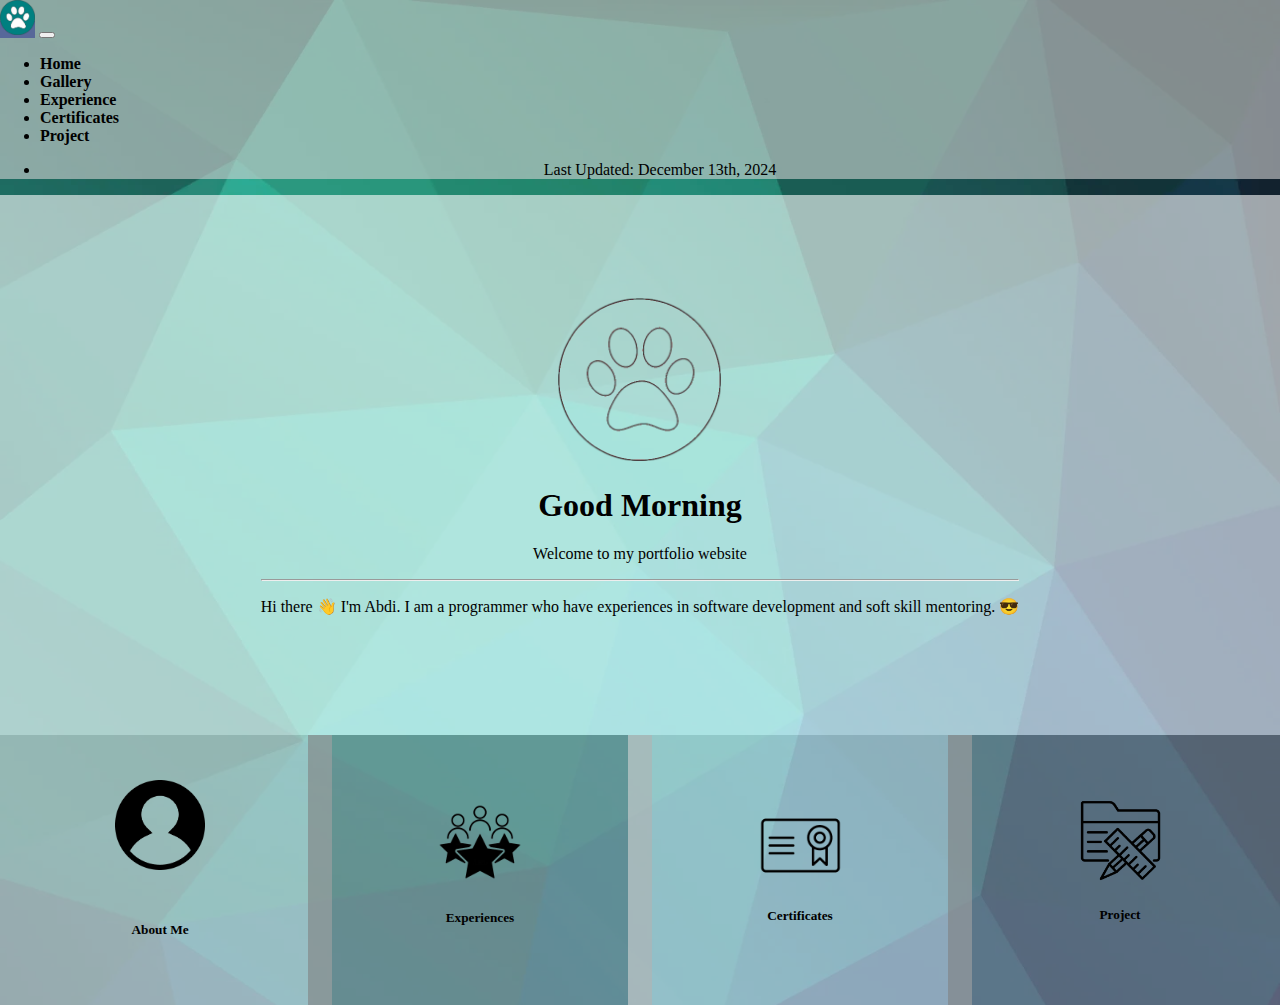
<file: index.html>
<!doctype html>
<html lang="en">
  <head>
    <!-- Required meta tags -->
    <meta charset="utf-8">
    <meta name="viewport" content="width=device-width,height=device-height,initial-scale=1.0"/>

    <!-- Bootstrap CSS -->
    <link href="https://cdn.jsdelivr.net/npm/bootstrap@5.0.2/dist/css/bootstrap.min.css" rel="stylesheet" integrity="sha384-EVSTQN3/azprG1Anm3QDgpJLIm9Nao0Yz1ztcQTwFspd3yD65VohhpuuCOmLASjC" crossorigin="anonymous">
    <link rel="stylesheet"  type="text/css" href="style/style.css">

    <title>Krisostomos Abdi</title>
  </head>
  <body>
    <nav class="navbar navbar-expand-lg navbar-light p-2" style="background-color: rgba(211, 211, 211, 0.6);">
      <div class="container-fluid">
        <a class="navbar-brand" href="#"><img class="cheese" src="assets/image7.webp" width="35px" height="35px"></a>
        <button class="navbar-toggler" type="button" data-bs-toggle="collapse" data-bs-target="#navbarNav" aria-controls="navbarNav" aria-expanded="false" aria-label="Toggle navigation">
          <span class="navbar-toggler-icon"></span>
        </button>
        <div class="collapse navbar-collapse" id="navbarNav">
          <ul class="navbar-nav me-auto">
            <li class="nav-item">
              <a class="nav-link active" aria-current="page" href="index.html">Home</a>
            </li>
            <li class="nav-item">
              <a class="nav-link" href="gallery.html">Gallery</a>
            </li>
            <li class="nav-item">
              <a class="nav-link" href="experience.html">Experience</a>
            </li>
            <li class="nav-item">
              <a class="nav-link" href="certificates.html">Certificates</a>
            </li>
            <li class="nav-item">
              <a class="nav-link" href="project.html">Project</a>
            </li>
          </ul>
          <ul class="navbar-nav">
            <li class="nav-item">
              <center><span id="lastUpdate">Last Updated: December 13th, 2024</span></center>
            </li>
          </ul>
        </div>
      </div>
    </nav>

    <!--jumbotron-->
    <div class="jumbotron container-fluid p-3" style="background-color: rgba(255, 255, 255, 0.6);">
      <center>
        <div class="content">
        <img class="cheese" src="assets/icon2.webp" width="163px" height="163px"><br>
        <h1 class="display-5" id="output">
        </h1>
        <p class="h3">Welcome to my portfolio website</p>
        <hr class="my-4">
        <p>Hi there &#128075; I'm Abdi. I am a programmer who have experiences in software development and soft skill mentoring. &#128526;</p>
        </div>
      </center>
    </div>

    <!--main row-->
    <div class="container-fluid">
      <div class="row">
        <a href="profile.html" class="menu animate__animated animate__fadeIn">
          <div style="background-color:rgba(211, 211, 211, 0.6);">
                <img class="icon" src="assets/profile.webp" sizes="100%" width="90px" height="90px" style="margin-bottom: 12px;"><br>
                <span><h5>About Me</h5></span>
          </div>
        </a>
        <a href="experience.html" class="menu animate__animated animate__fadeIn">
          <div style="background-color:rgba(128, 128, 128, 0.6);">
                <img class="icon1" src="assets/experience.webp" sizes="100%" width="100px" height="100px" style="margin-bottom: -5px;"><br>
                <h5 style="margin-top: 5px;">Experiences</h5>
            </div>
          </a> 
          <a href="certificates.html" class="menu animate__animated animate__fadeIn">
            <div style="background-color:rgba(211, 211, 211, 0.6);">
                <img class="icon1" src="assets/sertifikat.webp" sizes="100%" width="105px" height="105px" style="margin-bottom: -13px;"><br>
                <h5 style="margin-top: 5px;">Certificates</h5>
            </div>
          </a>
          <a href="project.html" class="menu animate__animated animate__fadeIn">
            <div style="background-color:rgba(128, 128, 128, 0.6);">
                <img class="icon" src="assets/project.webp" sizes="100%" width="90px" height="90px"><br>
                <h5 style="margin-top: 5px;">Project</h5>
            </div>
          </a>
      </div>
    </div>
    
  <script type="text/javascript">
    function addZero(i) {
      if (i < 10) {i = "0" + i}
      return i;
    }
    var today = new Date();
    var day = today.getDay();
    var daylist = ["Sunday","Monday","Tuesday","Wednesday ","Thursday","Friday","Saturday"];

    var date = addZero(today.getDate())+'-'+(addZero(today.getMonth()+1))+'-'+addZero(today.getFullYear());
    var time = addZero(today.getHours()) + ":" + addZero(today.getMinutes());
    
    document.getElementById("displayDateTime").innerHTML = time+' '+daylist[day]+', '+date;

  </script>
  <script type="text/javascript">
    // Get the current Hour. Try to apply the conditional logic to check if its morning, afternoon, evening or night.
    var currentHour = new Date().getHours(),
    output = document.getElementById('output');

    if ((currentHour >= 5) && (currentHour < 12)) {
        output.innerHTML += "Good Morning";
    } else if ((currentHour >= 12) && (currentHour < 16)) {
        output.innerHTML += "Good Afternoon";
    } else if ((currentHour >= 16) && (currentHour < 21)) {
        output.innerHTML += "Good Evening";
    } else {
        output.innerHTML += "Good Night";
    }

  </script>
    <!-- Optional JavaScript; choose one of the two! -->

    <!-- Option 1: Bootstrap Bundle with Popper -->
    <script src="https://cdn.jsdelivr.net/npm/bootstrap@5.0.2/dist/js/bootstrap.bundle.min.js" integrity="sha384-MrcW6ZMFYlzcLA8Nl+NtUVF0sA7MsXsP1UyJoMp4YLEuNSfAP+JcXn/tWtIaxVXM" crossorigin="anonymous"></script>

    <!-- Option 2: Separate Popper and Bootstrap JS -->
    <!--
    <script src="https://cdn.jsdelivr.net/npm/@popperjs/core@2.9.2/dist/umd/popper.min.js" integrity="sha384-IQsoLXl5PILFhosVNubq5LC7Qb9DXgDA9i+tQ8Zj3iwWAwPtgFTxbJ8NT4GN1R8p" crossorigin="anonymous"></script>
    <script src="https://cdn.jsdelivr.net/npm/bootstrap@5.0.2/dist/js/bootstrap.min.js" integrity="sha384-cVKIPhGWiC2Al4u+LWgxfKTRIcfu0JTxR+EQDz/bgldoEyl4H0zUF0QKbrJ0EcQF" crossorigin="anonymous"></script>
    -->
  </body>
</html>
</file>
<file: style/style.css>
*, *::before, *::after {
    box-sizing: border-box;
}

  /*body*/

html, body {
    height: 100%;
    margin: 0;
    padding: 0;
}
body {
    background-image: url("../assets/background.webp");
    background-size: cover;
    min-height: 100vh !important;
}

.navbar .container-fluid .collapse .nav-link:hover {
    color: #fff;
    background-color: rgba(10, 10, 104, 0.4);
    transition: all 0.2s ease-in-out;
}

  .navbar .container-fluid .collapse .nav-link{
    font-weight: bold;
  }

  /*menu*/
  .row {  
    display: flex;
    flex-wrap: wrap;
    /* width: 100vw; */
    text-align: center;
    align-content: center;
    justify-content: center;
    /* height: auto; */
  }
  .menu{
    flex: 25%;
    flex-direction: column;
    text-align: center;
    height: auto;
    /* width: 100%; */
    justify-content: center;
    
  }
  .menu >div{
    height: 100%;
    padding: 30px 0;
    margin-left: -12px;
    margin-right: -12px;
  }
  a{
    text-decoration: none;
    color: black;
  }
  a:active{
    box-shadow: 0 5px rgba(10, 10, 104, 0.4);
    background-color: rgba(10, 10, 104, 0.4);
  }
  
  a:hover{
    color: #fff;
    background-color: rgba(10, 10, 140, 0.4);
    transition: all .2s ease-in-out;
  }
  a:hover:after{
    width: 100%;
  }
  /*responsive*/
  @media screen and (max-width: 992px) {
    .menu {
      flex: 50%;
    }
  }
  @media screen and (max-width: 800px) {
    .display-4{
      font-size: 35pt;
    }
  }
  @media screen and (max-width: 700px) {
    .row, .nav, .jumbotron {
      flex-direction: column;
    }
    .display-4{
      font-size: 6vw;
    }
    .logo{
      width: 200pt;
      height: 200pt;
    }
  }
  /* Small devices (landscape phones, 576px and up) */
  @media (min-width: 576px) { 
    .jumbotron{
      height: 100vh;
      display: -ms-flexbox;
      display: -webkit-flex;
      display: flex;
  
      -ms-flex-align: center;
      -webkit-align-items: center;
      -webkit-box-align: center;
      align-items: center;
      justify-content: center;
    }
    .container-fluid .row >a{
      height: 35vh;
    }
    .container-fluid .row a div{
      display: -ms-flexbox;
      display: -webkit-flex;
      display: flex;
      flex-direction: column;
      -ms-flex-align: center;
      -webkit-align-items: center;
      -webkit-box-align: center;
      align-items: center;
      justify-content: center;
    }
  }

  /* // Medium devices (tablets, 768px and up) */
  @media (min-width: 768px) { 
    .jumbotron{
      height: 95vh;
      display: -ms-flexbox;
      display: -webkit-flex;
      display: flex;
  
      -ms-flex-align: center;
      -webkit-align-items: center;
      -webkit-box-align: center;
      align-items: center;
      justify-content: center;
    }
    .container-fluid .row >a{
      height: 50vh;
    }
    .container-fluid .row a div{
      display: -ms-flexbox;
      display: -webkit-flex;
      display: flex;
      flex-direction: column;
      -ms-flex-align: center;
      -webkit-align-items: center;
      -webkit-box-align: center;
      align-items: center;
      justify-content: center;
    }
  }

  /* // Large devices (desktops, 992px and up) */
  @media (min-width: 992px) {  
    .jumbotron{
      height: 60.4vh;
      display: -ms-flexbox;
      display: -webkit-flex;
      display: flex;
  
      -ms-flex-align: center;
      -webkit-align-items: center;
      -webkit-box-align: center;
      align-items: center;
      justify-content: center;
    }
    .container-fluid .row >a{
      height: 35vh;
    }
    .container-fluid .row a div{
      display: -ms-flexbox;
      display: -webkit-flex;
      display: flex;
      flex-direction: column;
      -ms-flex-align: center;
      -webkit-align-items: center;
      -webkit-box-align: center;
      align-items: center;
      justify-content: center;
    }
  }

  /* // Extra large devices (large desktops, 1200px and up) */
  @media (min-width: 1200px) { 
    .jumbotron{
      height: 60vh;
      display: -ms-flexbox;
      display: -webkit-flex;
      display: flex;
  
      -ms-flex-align: center;
      -webkit-align-items: center;
      -webkit-box-align: center;
      align-items: center;
      justify-content: center;
    }
    .container-fluid .row >a{
      height: 30vh;
    }
    .container-fluid .row a div{
      display: -ms-flexbox;
      display: -webkit-flex;
      display: flex;
      flex-direction: column;
      -ms-flex-align: center;
      -webkit-align-items: center;
      -webkit-box-align: center;
      align-items: center;
      justify-content: center;
    }
   }
  /* // Extra large devices (large desktops, 1200px and up) */
  @media (min-width: 2560px) { 
    .jumbotron{
      height: 67vh;
      display: -ms-flexbox;
      display: -webkit-flex;
      display: flex;
  
      -ms-flex-align: center;
      -webkit-align-items: center;
      -webkit-box-align: center;
      align-items: center;
      justify-content: center;
    }
    .container-fluid .row >a{
      height: 30vh;
    }
    .container-fluid .row a div{
      display: -ms-flexbox;
      display: -webkit-flex;
      display: flex;
      flex-direction: column;
      -ms-flex-align: center;
      -webkit-align-items: center;
      -webkit-box-align: center;
      align-items: center;
      justify-content: center;
    }
   }
</file>
